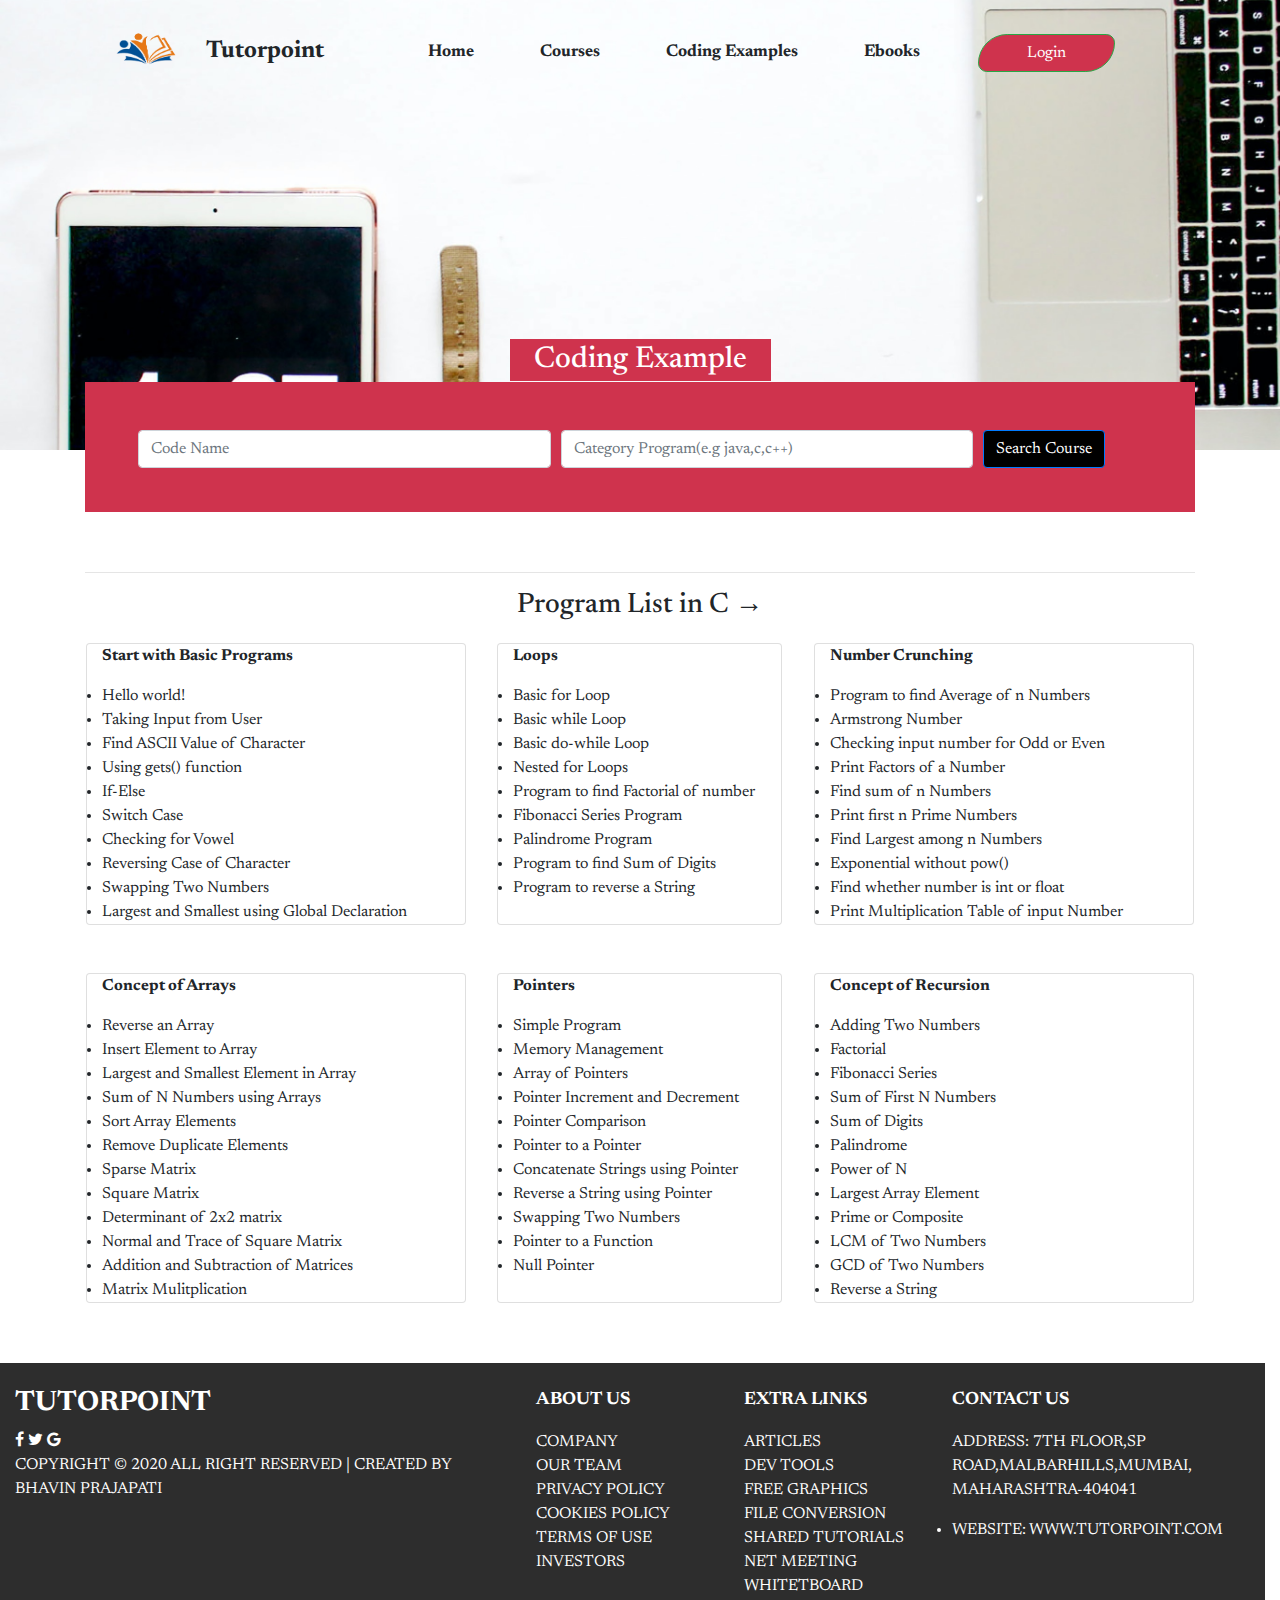
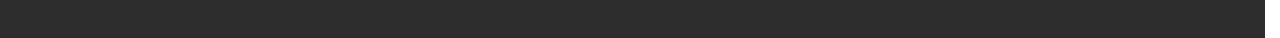
<file: coding_examples.html>
<!DOCTYPE html>
<html lang="en">
<head>
    <meta charset="UTF-8">
    <meta http-equiv="X-UA-Compatible" content="IE=edge">
    <meta name="viewport" content="width=device-width, initial-scale=1.0">
    <link rel="stylesheet" href="https://maxcdn.bootstrapcdn.com/bootstrap/4.0.0/css/bootstrap.min.css" integrity="sha384-Gn5384xqQ1aoWXA+058RXPxPg6fy4IWvTNh0E263XmFcJlSAwiGgFAW/dAiS6JXm" crossorigin="anonymous">
    <link rel="stylesheet" href="https://stackpath.bootstrapcdn.com/font-awesome/4.7.0/css/font-awesome.min.css" integrity="sha384-wvfXpqpZZVQGK6TAh5PVlGOfQNHSoD2xbE+QkPxCAFlNEevoEH3Sl0sibVcOQVnN" crossorigin="anonymous">
    <link rel="preconnect" href="https://fonts.gstatic.com">
    <link href="https://fonts.googleapis.com/css2?family=Newsreader&display=swap" rel="stylesheet">
    <link rel="stylesheet" href="coding_examples.css">
    <title>Tutorpoint</title>
</head>
<body>
  <!-- *************************************navbar********************************************  -->
  <header class="header font-weight-bold">
    <nav class="navbar container navbar-expand-lg">
      <a class="navbar-brand " href="#">
        <img src="image/book_logo.png" class="logo"alt=""><span class="h4 font-weight-bold">Tutorpoint</span>
      </a>
      <button class="navbar-toggler navbar-light bg-light " type="button" data-toggle="collapse" data-target="#navbarSupportedContent" aria-controls="navbarSupportedContent" aria-expanded="false" aria-label="Toggle navigation">
        <span class="navbar-toggler-icon"></span>
      </button>

      <div class="collapse navbar-collapse justify-content-center" id="navbarSupportedContent">
        <ul class="navbar-nav navmenu  ">
          <li class="nav-item">
            <a class="nav-link" href="index.html">Home<span class="sr-only">(current)</span></a>
          </li>
          <li class="nav-item">
            <a class="nav-link" href="course.html">Courses</a>
          </li>
          <li class="nav-item">
            <a class="nav-link " href="coding_examples.html">Coding Examples</a>
          </li>
          <li class="nav-item">
            <a class="nav-link " href="ebooks.html">Ebooks</a>
          </li>
        </ul>
        <form class="form-inline my-2 my-lg-0">
          <button class="btn btn-outline-success my-2 px-5 my-sm-0 loginbtn" >Login</button>
        </form>
      </div>
    </nav>
</header>
<!-- *************************************navbar******************************************** -->

<!-- *************************************course************************************** -->
<div class="container-fluid ">
    <div class="container inner1">
 
      <h2 class="text-capitalize mb-1 text-center  " > <mark style="background-color: #cf334d;" class="formp  px-4">Coding Example</mark></h2>  
      <form class="inner2 pt-5">
        
        <div class="form-row form-group  rowheight align-items-center justify-content-center mx-5">
          <div class="col-lg-5 col-md-6 col-sm-9">
            <input type="text" class="form-control " placeholder="Code Name">
          </div>
          <div class="col-lg-5 col-md-6 col-sm-9">
            <input type="email" class="form-control " placeholder="Category Program(e.g java,c,c++)">
          </div>
          <div class="col-lg-2 col-md-12 justify-content-md-center col-sm-12">
             <button type="submit" class="btn btn-primary btnsearch">Search Course</button>
          </div>
        </div>
      </form>
    </div>
  </div>

<!-- *************************************course**************************************  -->



<!-- *************************************courselist**************************************  -->
<div class="container">
  <hr>
  <h3 class="text-center" style="margin-bottom: 20px;">Program List in C →</h3>
  <div class="row  justify-content-around">
    <div class="card col-lg-4 col-md-7 col-sm-7">
      <p class="font-weight-bold">Start with Basic Programs</p>
      <li>Hello world!</li>
      <li>Taking Input from User</li>
      <li>Find ASCII Value of Character</li>
      <li>Using gets() function</li>
      <li>If-Else</li>
      <li>Switch Case</li>
      <li>Checking for Vowel</li>
      <li>Reversing Case of Character</li>
      <li>Swapping Two Numbers</li>
      <li>Largest and Smallest using Global Declaration</li>
    </div>
    <div class="card col-lg-3 col-md-8 col-sm-7">
      <p class="font-weight-bold">Loops</p>
      <li>Basic for Loop</li>
      <li>Basic while Loop</li>
      <li>Basic do-while Loop</li>
      <li>Nested for Loops</li>
      <li>Program to find Factorial of number</li>
      <li>Fibonacci Series Program</li>
      <li>Palindrome Program</li>
      <li>Program to find Sum of Digits</li>
      <li>Program to reverse a String</li>
    </div>
    <div class="card col-lg-4 col-md-8 col-sm-7">
      <p class="font-weight-bold">Number Crunching</p>
      <li>Program to find Average of n Numbers</li>
      <li>Armstrong Number</li>
      <li>Checking input number for Odd or Even</li>
      <li>Print Factors of a Number</li>
      <li>Find sum of n Numbers</li>
      <li>Print first n Prime Numbers</li>
      <li>Find Largest among n Numbers</li>
      <li>Exponential without pow()</li>
      <li>Find whether number is int or float</li>
      <li>Print Multiplication Table of input Number</li>
    </div>
  </div>

  <div class="row my-5 justify-content-around" >
    <div class="card col-lg-4 col-md-8 col-sm-7">
      <p class="font-weight-bold">Concept of Arrays</p>
      <li>Reverse an Array</li>
      <li>Insert Element to Array</li>
      <li>Largest and Smallest Element in Array</li>
      <li>Sum of N Numbers using Arrays</li>
      <li>Sort Array Elements</li>
      <li>Remove Duplicate Elements</li>
      <li>Sparse Matrix</li>
      <li>Square Matrix</li>
      <li>Determinant of 2x2 matrix</li>
      <li>Normal and Trace of Square Matrix</li>
      <li>Addition and Subtraction of Matrices</li>
      <li>Matrix Mulitplication</li>
    </div>

    <div class="card col-lg-3 col-md-8 col-sm-7 ">
      <p class="font-weight-bold">Pointers</p>
      <li>Simple Program</li>
      <li>Memory Management</li>
      <li>Array of Pointers</li>
      <li>Pointer Increment and Decrement</li>
      <li>Pointer Comparison</li>
      <li>Pointer to a Pointer</li>
      <li>Concatenate Strings using Pointer</li>
      <li>Reverse a String using Pointer</li>
      <li>Swapping Two Numbers</li>
      <li>Pointer to a Function</li>
      <li>Null Pointer</li>
    </div>

    <div class="card col-lg-4  col-md-8 col-sm-7 ">
      <p class="font-weight-bold">Concept of Recursion</p>
      <li>Adding Two Numbers</li>
      <li>Factorial</li>
      <li>Fibonacci Series</li>
      <li>Sum of First N Numbers</li>
      <li>Sum of Digits</li>
      <li>Palindrome</li>
      <li>Power of N</li>
      <li>Largest Array Element</li>
      <li>Prime or Composite</li>
      <li>LCM of Two Numbers</li>
      <li>GCD of Two Numbers</li>
      <li>Reverse a String</li>
    </div>
  </div>

</div>
<!-- *************************************courselist**************************************  -->
 



  <!-- *************************************footer**************************************  -->
  <footer class="page-footer ">
    <div class="row container-fluid justify-content-center foot py-4 text-uppercase" >
      <div class="col-lg-5 col-md-5 col-sm-12">
        <h3 class="font-weight-bold">Tutorpoint</h3>
        <i class="fa fa-facebook" aria-hidden="true"></i> 
        <i class="fa fa-twitter" aria-hidden="true"></i> 
        <i class="fa fa-google" aria-hidden="true"></i>      
        <p>Copyright &copy 2020 All Right Reserved  |  Created By Bhavin Prajapati</p>
      </div>

      <div class="col-lg-2 col-md-2 col-sm-12">
        <P class="foothead">ABOUT US</P>
        <ul class="list-unstyled">
          <li>
            <a href="#!">Company</a>
          </li>
          <li>
            <a href="#!">Our Team</a>
          </li>
          <li>
            <a href="#!">Privacy Policy</a>
          </li>
          <li>
            <a href="#!">Cookies policy</a>
          </li>
          <li>
            <a href="#!">Terms Of Use</a>
          </li>
          <li>
            <a href="#!">Investors</a>
          </li>
        </ul> 
      </div>

      <div class="col-lg-2 col-md-2 col-sm-12">
        <p class="foothead">EXTRA LINKS</p>
        <ul class="list-unstyled">
          <li>
            <a href="#!" class="gg">Articles</a>
          </li>
          <li>
            <a href="#!">Dev Tools</a>
          </li>
          <li>
            <a href="#!">Free Graphics</a>
          </li>
          <li>
            <a href="#!">File Conversion</a>
          </li>
          <li>
            <a href="#!">Shared Tutorials</a>
          </li>
          <li>
            <a href="#!">Net Meeting</a>
          </li>
          <li>
            <a href="#!">Whitetboard</a>
          </li>
        </ul>
      </div>

      <div class="col-lg-3 col-md-3 col-sm-12">
        <p class="foothead">CONTACT US</p>
        <P class="ma">Address: 7th Floor,SP Road,MalbarHills,Mumbai, Maharashtra-404041</P>
        <li>Website: www.tutorpoint.com</li>
      </div>
    </div>
  </footer>


  
  <!-- *************************************footer**************************************  -->

<script src="https://cdnjs.cloudflare.com/ajax/libs/jquery/3.5.1/jquery.min.js" integrity="sha512-bLT0Qm9VnAYZDflyKcBaQ2gg0hSYNQrJ8RilYldYQ1FxQYoCLtUjuuRuZo+fjqhx/qtq/1itJ0C2ejDxltZVFg==" crossorigin="anonymous"></script>
<script src="https://cdn.jsdelivr.net/npm/popper.js@1.16.0/dist/umd/popper.min.js" integrity="sha384-Q6E9RHvbIyZFJoft+2mJbHaEWldlvI9IOYy5n3zV9zzTtmI3UksdQRVvoxMfooAo" crossorigin="anonymous"></script>
<script src="https://stackpath.bootstrapcdn.com/bootstrap/4.4.1/js/bootstrap.min.js" integrity="sha384-wfSDF2E50Y2D1uUdj0O3uMBJnjuUD4Ih7YwaYd1iqfktj0Uod8GCExl3Og8ifwB6" crossorigin="anonymous"></script>

</body>
</html>
</file>
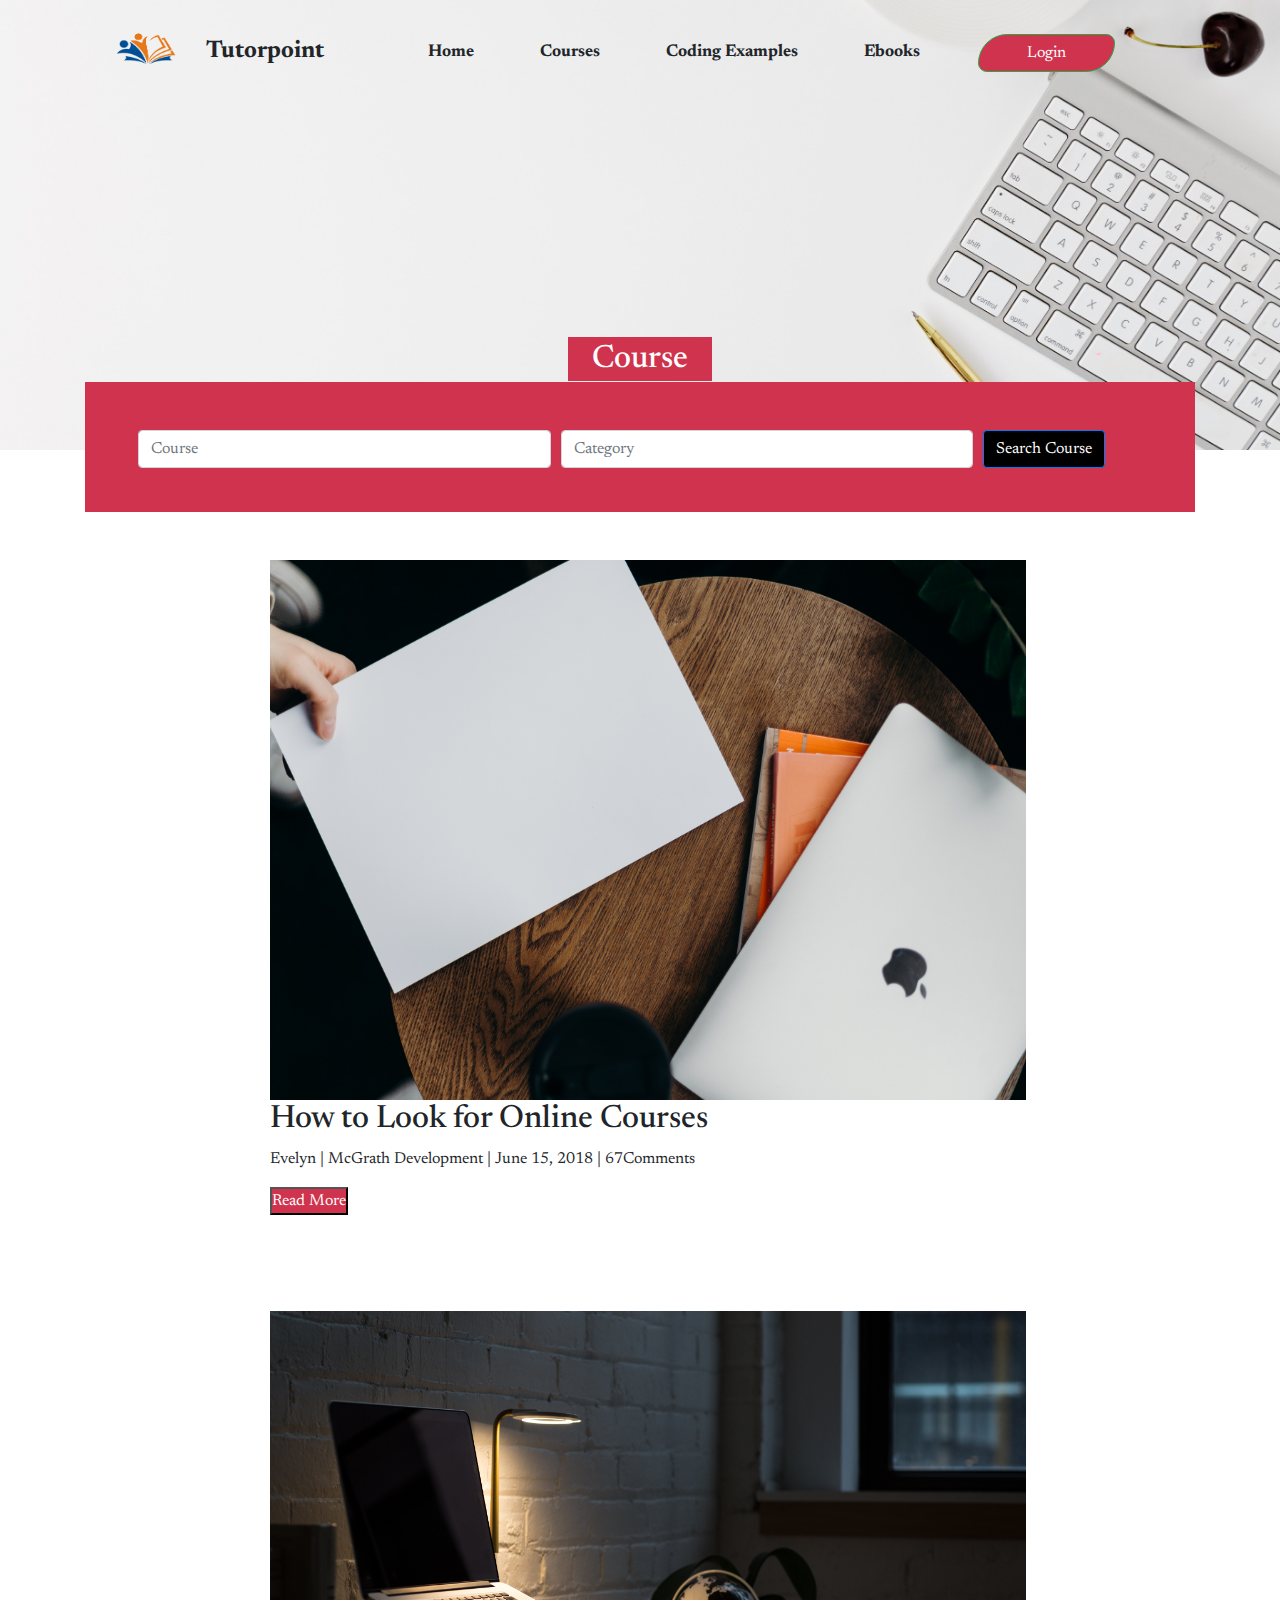
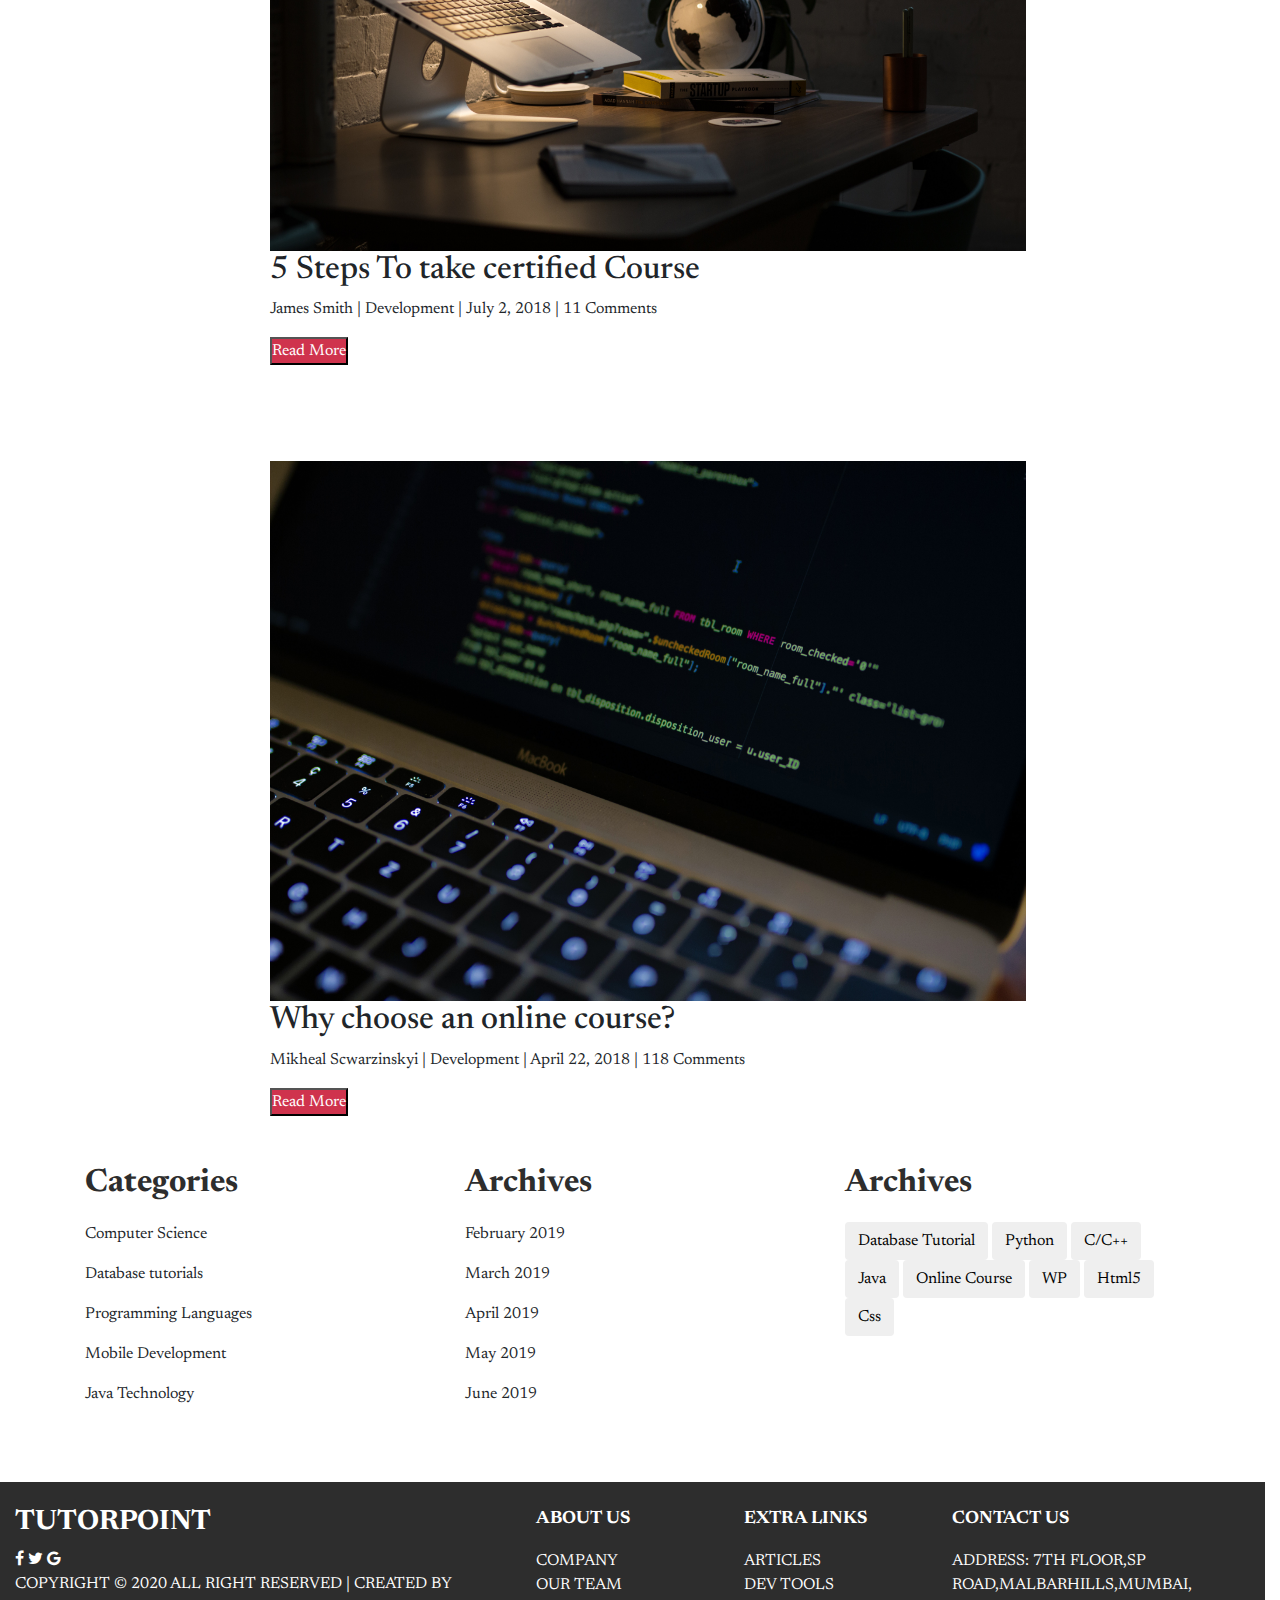
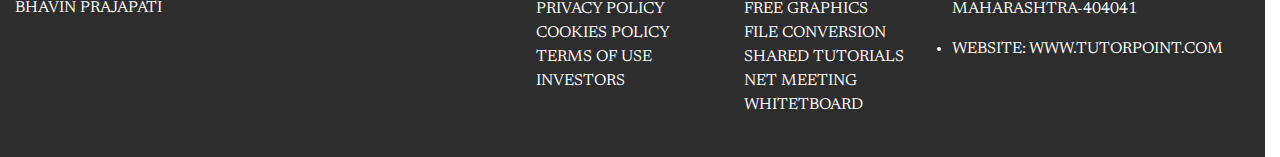
<file: course.html>
<!DOCTYPE html>
<html lang="en">
<head>
    <meta charset="UTF-8">
    <meta http-equiv="X-UA-Compatible" content="IE=edge">
    <meta name="viewport" content="width=device-width, initial-scale=1.0">
    <link rel="stylesheet" href="https://maxcdn.bootstrapcdn.com/bootstrap/4.0.0/css/bootstrap.min.css" integrity="sha384-Gn5384xqQ1aoWXA+058RXPxPg6fy4IWvTNh0E263XmFcJlSAwiGgFAW/dAiS6JXm" crossorigin="anonymous">
    <link rel="stylesheet" href="https://stackpath.bootstrapcdn.com/font-awesome/4.7.0/css/font-awesome.min.css" integrity="sha384-wvfXpqpZZVQGK6TAh5PVlGOfQNHSoD2xbE+QkPxCAFlNEevoEH3Sl0sibVcOQVnN" crossorigin="anonymous">
    <link rel="preconnect" href="https://fonts.gstatic.com">
    <link href="https://fonts.googleapis.com/css2?family=Newsreader&display=swap" rel="stylesheet">
    <link rel="stylesheet" href="course.css">
    <title>Tutorpoint</title>
</head>
<body>
<!-- *************************************navbar********************************************  -->
<header class="header font-weight-bold">
  <nav class="navbar container navbar-expand-lg">
    <a class="navbar-brand " href="#">
      <img src="image/book_logo.png" class="logo"alt=""><span class="h4 font-weight-bold">Tutorpoint</span>
    </a>
    <button class="navbar-toggler navbar-light bg-light " type="button" data-toggle="collapse" data-target="#navbarSupportedContent" aria-controls="navbarSupportedContent" aria-expanded="false" aria-label="Toggle navigation">
      <span class="navbar-toggler-icon"></span>
    </button>

    <div class="collapse navbar-collapse justify-content-center" id="navbarSupportedContent">
      <ul class="navbar-nav navmenu  ">
        <li class="nav-item">
          <a class="nav-link" href="index.html">Home<span class="sr-only">(current)</span></a>
        </li>
        <li class="nav-item">
          <a class="nav-link" href="course.html">Courses</a>
        </li>
        <li class="nav-item">
          <a class="nav-link " href="coding_examples.html">Coding Examples</a>
        </li>
        <li class="nav-item">
          <a class="nav-link " href="ebooks.html">Ebooks</a>
        </li>
      </ul>
      <form class="form-inline my-2 my-lg-0">
        <button class="btn btn-outline-success my-2 px-5 my-sm-0 loginbtn" >Login</button>
      </form>
    </div>
  </nav>
</header>
<!-- *************************************navbar********************************************  -->

<!-- *************************************course**************************************  -->
  
<div class="container-fluid ">
    <div class="container inner1">
 
      <h2 class="text-capitalize text-center  mb-1" > <mark style="background-color: #cf334d;" class="formp px-4 display-5 text-white">Course
      </mark></h2>  
      <form class="inner2 pt-5">
        
        <div class="form-row form-group  rowheight mx-5 align-items-center justify-content-center ">
          <div class="col-lg-5 col-md-6 col-sm-9">
            <input type="text" class="form-control " placeholder="Course">
          </div>
          <div class="col-lg-5 col-md-6 col-sm-9">
            <input type="email" class="form-control " placeholder="Category">
          </div>
          <div class="col-lg-2 col-md-12 justify-content-md-center col-sm-12">
             <button type="submit" class="btn btn-primary btnsearch">Search Course</button>
          </div>
        </div>
      </form>
    </div>
  </div>
  
<!-- *************************************course**************************************  -->



<!-- *************************************article**************************************  -->

<div class="container">
  <div class="row  img-fluid">
    <div class="col-lg-12 offset-2 my-5">
        <img src="image/mac.jpg" class="img1" alt="">
        <h2>How to Look for Online Courses</h2>
        <p>Evelyn | McGrath Development | June 15, 2018 | 67Comments</p>
        <button style="background-color: #cf334d; color:#fff">Read More</button>
    </div>
  </div>
  <div class="row  img-fluid">
    <div class="col-lg-12 offset-2 my-5">
        <img src="image/laptop1.jpg" class="img1" alt="">
        <h2>5 Steps To take certified Course</h2>
        <p>James Smith | Development | July 2, 2018 | 11 Comments</p>
        <button style="background-color: #cf334d; color:#fff">Read More</button>
    </div>
  </div>
  <div class="row  img-fluid">
    <div class="col-lg-12 offset-2 my-5">
        <img src="image/mac1.jpg" class="img1" alt="">
        <h2>Why choose an online course?</h2>
        <p>Mikheal Scwarzinskyi | Development | April 22, 2018 | 118 Comments</p>
        <button style="background-color: #cf334d; color:#fff">Read More</button>
    </div>
  </div>
</div>

<!-- *************************************article**************************************  -->


<!-- *************************************extra**************************************  -->

<div class="container extra">
  <div class="row justify-content-center">
    <div class="col-lg-4 col-md-4 col-sm-12">
      <h2>Categories</h2>
      <p>Computer Science</p>
      <p>Database tutorials</p>
      <p>Programming Languages</p>
      <p>Mobile Development</p>
      <p>Java Technology</p>
    </div>
    <div class="col-lg-4 col-md-4 col-sm-12">
      <h2>Archives</h2>
      <p>February 2019</p>
      <p>March 2019</p>
      <p>April 2019</p>
      <p>May 2019</p>
      <p>June 2019</p>
    </div>
    <div class="col-lg-4 col-md-4 col-sm-12">
      <h2>Archives</h2>
      <button class="btn">Database Tutorial</button>
      <button class="btn">Python</button>
      <button class="btn">C/C++</button>
      <button class="btn">Java</button>
      <button class="btn">Online Course</button>
      <button class="btn">WP</button>
      <button class="btn">Html5</button>
      <button class="btn">Css</button>
    </div>
  </div>
</div>

<!-- *************************************extra**************************************  -->
 


<!-- *************************************footer**************************************  -->
<footer class="page-footer ">
  <div class="row container-fluid justify-content-center foot py-4 text-uppercase" >
    <div class="col-lg-5 col-md-5 col-sm-12">
      <h3 class="font-weight-bold">Tutorpoint</h3>
      <i class="fa fa-facebook" aria-hidden="true"></i> 
      <i class="fa fa-twitter" aria-hidden="true"></i> 
      <i class="fa fa-google" aria-hidden="true"></i>      
      <p>Copyright &copy 2020 All Right Reserved  |  Created By Bhavin Prajapati</p>
    </div>

    <div class="col-lg-2 col-md-2 col-sm-12">
      <P class="foothead">ABOUT US</P>
      <ul class="list-unstyled">
        <li>
          <a href="#!">Company</a>
        </li>
        <li>
          <a href="#!">Our Team</a>
        </li>
        <li>
          <a href="#!">Privacy Policy</a>
        </li>
        <li>
          <a href="#!">Cookies policy</a>
        </li>
        <li>
          <a href="#!">Terms Of Use</a>
        </li>
        <li>
          <a href="#!">Investors</a>
        </li>
      </ul> 
    </div>

    <div class="col-lg-2 col-md-2 col-sm-12">
      <p class="foothead">EXTRA LINKS</p>
      <ul class="list-unstyled">
        <li>
          <a href="#!" class="gg">Articles</a>
        </li>
        <li>
          <a href="#!">Dev Tools</a>
        </li>
        <li>
          <a href="#!">Free Graphics</a>
        </li>
        <li>
          <a href="#!">File Conversion</a>
        </li>
        <li>
          <a href="#!">Shared Tutorials</a>
        </li>
        <li>
          <a href="#!">Net Meeting</a>
        </li>
        <li>
          <a href="#!">Whitetboard</a>
        </li>
      </ul>
    </div>

    <div class="col-lg-3 col-md-3 col-sm-12">
      <p class="foothead">CONTACT US</p>
      <P class="ma">Address: 7th Floor,SP Road,MalbarHills,Mumbai, Maharashtra-404041</P>
      <li>Website: www.tutorpoint.com</li>
    </div>
  </div>
</footer>



<!-- *************************************footer**************************************  -->


<script src="https://cdnjs.cloudflare.com/ajax/libs/jquery/3.5.1/jquery.min.js" integrity="sha512-bLT0Qm9VnAYZDflyKcBaQ2gg0hSYNQrJ8RilYldYQ1FxQYoCLtUjuuRuZo+fjqhx/qtq/1itJ0C2ejDxltZVFg==" crossorigin="anonymous"></script>
<script src="https://cdn.jsdelivr.net/npm/popper.js@1.16.0/dist/umd/popper.min.js" integrity="sha384-Q6E9RHvbIyZFJoft+2mJbHaEWldlvI9IOYy5n3zV9zzTtmI3UksdQRVvoxMfooAo" crossorigin="anonymous"></script>
<script src="https://stackpath.bootstrapcdn.com/bootstrap/4.4.1/js/bootstrap.min.js" integrity="sha384-wfSDF2E50Y2D1uUdj0O3uMBJnjuUD4Ih7YwaYd1iqfktj0Uod8GCExl3Og8ifwB6" crossorigin="anonymous"></script>

</body>
</html>
</file>
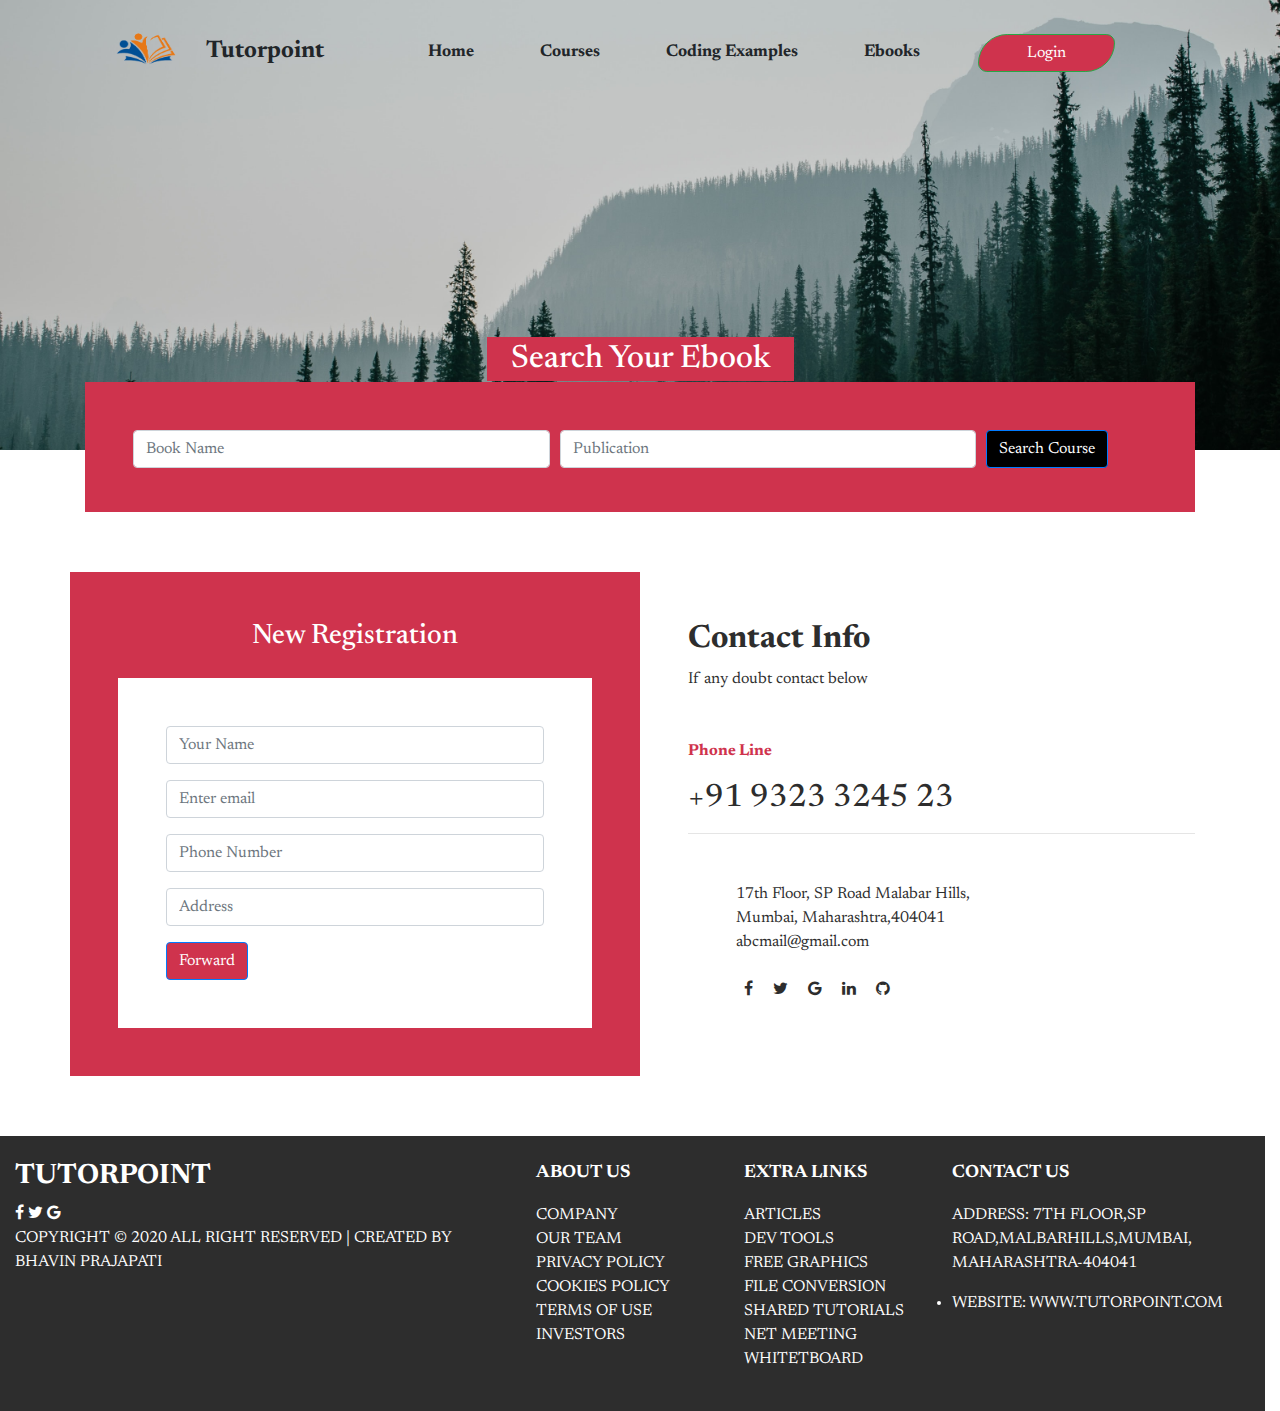
<file: ebooks.html>
<!DOCTYPE html>
<html lang="en">
<head>
    <meta charset="UTF-8">
    <meta http-equiv="X-UA-Compatible" content="IE=edge">
    <meta name="viewport" content="width=device-width, initial-scale=1.0">
    <link rel="stylesheet" href="https://maxcdn.bootstrapcdn.com/bootstrap/4.0.0/css/bootstrap.min.css" integrity="sha384-Gn5384xqQ1aoWXA+058RXPxPg6fy4IWvTNh0E263XmFcJlSAwiGgFAW/dAiS6JXm" crossorigin="anonymous">
    <link rel="stylesheet" href="https://stackpath.bootstrapcdn.com/font-awesome/4.7.0/css/font-awesome.min.css" integrity="sha384-wvfXpqpZZVQGK6TAh5PVlGOfQNHSoD2xbE+QkPxCAFlNEevoEH3Sl0sibVcOQVnN" crossorigin="anonymous">
    <link rel="preconnect" href="https://fonts.gstatic.com">
    <link href="https://fonts.googleapis.com/css2?family=Newsreader&display=swap" rel="stylesheet">
    <link rel="stylesheet" href="ebooks.css">
    <title>Tutorpoint</title>
</head>
<body>
<!-- *************************************navbar********************************************  -->
  <header class="header font-weight-bold">
      <nav class="navbar container navbar-expand-lg">
        <a class="navbar-brand " href="#">
          <img src="image/book_logo.png" class="logo"alt=""><span class="h4 font-weight-bold">Tutorpoint</span>
        </a>
        <button class="navbar-toggler navbar-light bg-light " type="button" data-toggle="collapse" data-target="#navbarSupportedContent" aria-controls="navbarSupportedContent" aria-expanded="false" aria-label="Toggle navigation">
          <span class="navbar-toggler-icon"></span>
        </button>

        <div class="collapse navbar-collapse justify-content-center" id="navbarSupportedContent">
          <ul class="navbar-nav navmenu  ">
            <li class="nav-item">
              <a class="nav-link" href="index.html">Home<span class="sr-only">(current)</span></a>
            </li>
            <li class="nav-item">
              <a class="nav-link" href="course.html">Courses</a>
            </li>
            <li class="nav-item">
              <a class="nav-link " href="coding_examples.html">Coding Examples</a>
            </li>
            <li class="nav-item">
              <a class="nav-link " href="ebooks.html">Ebooks</a>
            </li>
          </ul>
          <form class="form-inline my-2 my-lg-0">
            <button class="btn btn-outline-success my-2 px-5 my-sm-0 loginbtn" >Login</button>
          </form>
        </div>
      </nav>
  </header>
<!-- *************************************navbar********************************************  -->

    
<!-- *************************************course**************************************  -->
  
<div class="container-fluid ">
    <div class="container inner1">
 
      <h2 class="text-capitalize text-center   mb-1" > <mark style="background-color: #cf334d;" class="formp px-4 display-5 text-white">Search your Ebook
        </mark></h2>  
      <form class="inner2 pt-5 ">
        
        <div class="form-row form-group  rowheight align-items-center px-5 justify-content-center ">
          <div class="col-lg-5 col-md-6 col-sm-9">
            <input type="text" class="form-control " placeholder="Book Name">
          </div>
          <div class="col-lg-5 col-md-6 col-sm-9">
            <input type="email" class="form-control " placeholder="Publication">
          </div>
          <div class="col-lg-2 col-md-12 justify-content-md-center col-sm-12">
             <button type="submit" class="btn btn-primary btnsearch">Search Course</button>
          </div>
        </div>
      </form>
    </div>
  </div>
  
<!-- *************************************course**************************************  -->



<!-- *************************************form**************************************  -->

<div class="container">
  <div class="row formsection justify-content-around">
    <div class="leftsection col-lg-6 col-md-8 col-sm-9 outer px-5 py-5">
      <h3 class="formh2 text-center mb-4">New Registration</h3>
      <form class="inner px-5 py-5">
        
        <div class="form-group">
          <input type="text" class="form-control" id="" placeholder="Your Name">
        </div>
        <div class="form-group">
          <input type="email" class="form-control" id="exampleInputEmail1" aria-describedby="emailHelp" placeholder="Enter email">
        </div>
        <div class="form-group">
          <input type="text" class="form-control" id="" placeholder="Phone Number">
        </div>
        <div class="form-group">
          <input type="text" class="form-control" id="" placeholder="Address">
        </div>
        <button type="submit" class="btn btn-primary">Forward</button>
      </form>
    </div>
    
    <div class="col-lg-6 col-md-8 col-sm-9  rightsection pl-5 pt-5"> 
      <div class="sec1">
        <h2 class="font-weight-bold">Contact Info</h2>
        <p>If any doubt contact below</p>  
      </div> 
      <div class="sec2 my-5">
        <p class="font-weight-bold" style="color:#cf334d">Phone Line</p>
        <h2>+91 9323 3245 23</h2>
        <hr style="color:#cf334d" >
      </div> 
      <div class="sec3 ml-5 text-truncate">      
        <li>17th Floor, SP Road Malabar Hills,
         <br>Mumbai, Maharashtra,404041</li>
        <li>abcmail@gmail.com</li>
      </div>
      <div class=" mx-5 my-4">
        <i class="fa fa-facebook mx-2" aria-hidden="true"></i> 
        <i class="fa fa-twitter mx-2" aria-hidden="true"></i> 
        <i class="fa fa-google mx-2" aria-hidden="true"></i>     
        <i class="fa fa-linkedin mx-2" aria-hidden="true"></i>     
        <i class="fa fa-github mx-2" aria-hidden="true"></i>     
      </div> 

    </div>
  </div>
</div>

<!-- *************************************form**************************************  -->
 


  <!-- *************************************footer**************************************  -->
  <footer class="page-footer ">
    <div class="row container-fluid justify-content-center foot py-4 text-uppercase" >
      <div class="col-lg-5 col-md-5 col-sm-12">
        <h3 class="font-weight-bold">Tutorpoint</h3>
        <i class="fa fa-facebook" aria-hidden="true"></i> 
        <i class="fa fa-twitter" aria-hidden="true"></i> 
        <i class="fa fa-google" aria-hidden="true"></i>      
        <p>Copyright &copy 2020 All Right Reserved  |  Created By Bhavin Prajapati</p>
      </div>

      <div class="col-lg-2 col-md-2 col-sm-12">
        <P class="foothead">ABOUT US</P>
        <ul class="list-unstyled">
          <li>
            <a href="#!">Company</a>
          </li>
          <li>
            <a href="#!">Our Team</a>
          </li>
          <li>
            <a href="#!">Privacy Policy</a>
          </li>
          <li>
            <a href="#!">Cookies policy</a>
          </li>
          <li>
            <a href="#!">Terms Of Use</a>
          </li>
          <li>
            <a href="#!">Investors</a>
          </li>
        </ul> 
      </div>

      <div class="col-lg-2 col-md-2 col-sm-12">
        <p class="foothead">EXTRA LINKS</p>
        <ul class="list-unstyled">
          <li>
            <a href="#!" class="gg">Articles</a>
          </li>
          <li>
            <a href="#!">Dev Tools</a>
          </li>
          <li>
            <a href="#!">Free Graphics</a>
          </li>
          <li>
            <a href="#!">File Conversion</a>
          </li>
          <li>
            <a href="#!">Shared Tutorials</a>
          </li>
          <li>
            <a href="#!">Net Meeting</a>
          </li>
          <li>
            <a href="#!">Whitetboard</a>
          </li>
        </ul>
      </div>

      <div class="col-lg-3 col-md-3 col-sm-12">
        <p class="foothead">CONTACT US</p>
        <P class="ma">Address: 7th Floor,SP Road,MalbarHills,Mumbai, Maharashtra-404041</P>
        <li>Website: www.tutorpoint.com</li>
      </div>
    </div>
  </footer>



  
  <!-- *************************************footer**************************************  -->




<script src="https://cdnjs.cloudflare.com/ajax/libs/jquery/3.5.1/jquery.min.js" integrity="sha512-bLT0Qm9VnAYZDflyKcBaQ2gg0hSYNQrJ8RilYldYQ1FxQYoCLtUjuuRuZo+fjqhx/qtq/1itJ0C2ejDxltZVFg==" crossorigin="anonymous"></script>
<script src="https://cdn.jsdelivr.net/npm/popper.js@1.16.0/dist/umd/popper.min.js" integrity="sha384-Q6E9RHvbIyZFJoft+2mJbHaEWldlvI9IOYy5n3zV9zzTtmI3UksdQRVvoxMfooAo" crossorigin="anonymous"></script>
<script src="https://stackpath.bootstrapcdn.com/bootstrap/4.4.1/js/bootstrap.min.js" integrity="sha384-wfSDF2E50Y2D1uUdj0O3uMBJnjuUD4Ih7YwaYd1iqfktj0Uod8GCExl3Og8ifwB6" crossorigin="anonymous"></script>

</body>
</html>
</file>
<file: coding_examples.css>
* {
    margin: 0;
    padding: 0;
    font-family: 'Newsreader', serif;
}

ul {
    text-decoration: none;
}

li {
    text-decoration: none;

}

a,
a:hover {
    text-decoration: none;
    color: inherit;
}


/* *************************************navbar******************************************** */
.header {
    background-image: url("image/lapkboard.jpg");
    background-position: center;
    background-size: cover;
    background-repeat: no-repeat;
    height: 50vh;
}

.logo {
    width: 120px;
    height: 80px;
}

.navtitle:hover {
    color: #2d2d2d;
}

.navmenu {
    font-size: 17px;
}

.navmenu li {
    padding-right: 50px;
}

.nav-link:hover {
    color: #C60021;
}

.loginbtn {
    background-color: #cf334d;
    color: #fff;
    border-radius: 15px;
    border-top-left-radius: 50px;
    border-bottom-right-radius: 50px;
}

.loginbtn:hover {
    background-color: #2E4053;
}

/* *************************************navbar******************************************** */



/* ********************************course****************************************** */
.inner1 {
    margin-top: -110px;
    margin-bottom: 60px;

}

.inner2 {
    background-color: #cf334d;
    min-height: 130px;
}


.formp {
    font-size: 30px;
    color: #fff;
}

.btnsearch {
    color: #fff;
    background-color: rgb(0, 0, 0);
}

/* ********************************course****************************************** */




/* ********************************foot****************************************** */
.foot {
    background-color: #2d2d2d;
    color: #fff;
    margin-top: 60px;
}

.foothead {
    font-size: large;
    font-weight: bold;
}

.foot ul li a:hover {
    color: rgb(255, 53, 2);
}

/* ********************************foot****************************************** */


/* ********************************responsive****************************************** */
@media (max-width:441px) {
    .navtitle {
        font-size: 1.3rem !important;
    }
}

@media (max-width:367px) {
    .navtitle {
        font-size: 1rem !important;
    }

    .logo {
        width: 95px;
        height: 70px;
    }
}

@media (max-width:330px) {
    .formp {
        font-size: 20px !important;
    }
}

/* ********************************responsive****************************************** */
</file>
<file: course.css>
* {
    margin: 0;
    padding: 0;
    font-family: 'Newsreader', serif;
}

ul {
    text-decoration: none;
}

li {
    text-decoration: none;

}

a,
a:hover {
    text-decoration: none;
    color: inherit;
}


/* *************************************navbar******************************************** */



.header {
    background-image: url("image/keyboard.jpg");
    /* width: 100%;
    height: 50vh;
    background-size: 100% 100%; */
    background-position: center;
    background-size: cover;
    background-repeat: no-repeat;
    height: 50vh;

}

.logo {
    width: 120px;
    height: 80px;
}

.navtitle:hover {
    color: #2d2d2d;
}

.navmenu {
    font-size: 17px;
}

.navmenu li {
    padding-right: 50px;
}

.nav-link:hover {
    color: #C60021;
}

.loginbtn {
    background-color: #cf334d;
    color: #fff;
    border-radius: 15px;
    border-top-left-radius: 50px;
    border-bottom-right-radius: 50px;
}

.loginbtn:hover {
    background-color: #2E4053;
}


/* *************************************navbar******************************************** */



/* ********************************course****************************************** */
.inner1 {
    margin-top: -110px;

}

.inner2 {
    background-color: #cf334d;
    min-height: 130px;
}

.btnsearch {
    color: #fff;
    background-color: rgb(0, 0, 0);
}

/* ********************************course****************************************** */


/* ********************************article****************************************** */

.img1 {
    width: 70%;
    height: 60vh;
}

/* ********************************article****************************************** */



/* *******************************extra****************************************** */
.extra h2 {
    color: #2d2d2d;
    font-weight: bold;
    margin-bottom: 20px;
}

.extra p:hover {
    color: #cf334d;
}

.extra .btn:hover {
    background-color: #cf334d;
}

/* ********************************extra****************************************** */



/* ********************************foot****************************************** */
.foot {
    background-color: #2d2d2d;
    color: #fff;
    margin-top: 60px;
}

.foothead {
    font-size: large;
    font-weight: bold;
}

.foot ul li a:hover {
    color: rgb(255, 53, 2);
}

/* ********************************foot****************************************** */






/* ********************************responsive****************************************** */

@media (max-width:441px) {
    .navtitle {
        font-size: 1.3rem !important;
    }
}

@media (max-width:367px) {
    .navtitle {
        font-size: 1rem !important;
    }

    .logo {
        width: 95px;
        height: 70px;
    }
}

@media (max-width:330px) {
    .inner1 h2 {
        font-size: 20px !important;
    }
}

/* ********************************responsive****************************************** */
</file>
<file: ebooks.css>
* {
    margin: 0;
    padding: 0;
    font-family: 'Newsreader', serif;
}

ul {
    text-decoration: none;
}

li {
    text-decoration: none;
}

a,
a:hover {
    text-decoration: none;
    color: inherit;
}

/* *************************************navbar******************************************** */
.header {
    background-image: url("image/Road.jpg");
    background-position: center;
    background-size: cover;
    background-repeat: no-repeat;
    height: 50vh;
}

.logo {
    width: 120px;
    height: 80px;
}

.navtitle:hover {
    color: #2d2d2d;
}

.navmenu {
    font-size: 17px;
}

.navmenu li {
    padding-right: 50px;
}

.nav-link:hover {
    color: #C60021;
}

.loginbtn {
    background-color: #cf334d;
    color: #fff;
    border-radius: 15px;
    border-top-left-radius: 50px;
    border-bottom-right-radius: 50px;
}

.loginbtn:hover {
    background-color: #2E4053;
}

/* *************************************navbar******************************************** */


/* ********************************course****************************************** */
.inner1 {
    margin-top: -110px;
}

.inner2 {
    background-color: #cf334d;
    min-height: 130px;
}

.btnsearch {
    color: #fff;
    background-color: rgb(0, 0, 0);
}

/* ********************************course****************************************** */


/* ********************************form****************************************** */
.inner {
    background-color: #fff;
}

.outer {
    background-color: #cf334d;
}

.formh2 {
    color: #fff;
}

.inner .btn {
    background-color: #cf334d;
}

.formsection {
    margin-top: 60px;
}

/* ********************************form****************************************** */


/* ********************************rightsection****************************************** */
.rightsection {
    color: #2d2d2d;
}

.sec3 li::before {
    list-style-type: circle;
    color: #cf334d;
}

/* ********************************rightsection****************************************** */


/* ********************************foot****************************************** */
.foot {
    background-color: #2d2d2d;
    color: #fff;
    margin-top: 60px;
}

.foothead {
    font-size: large;
    font-weight: bold;
}

.foot ul li a:hover {
    color: rgb(255, 53, 2);
}

/* ********************************foot****************************************** */


/* ********************************responsive****************************************** */
@media (max-width:441px) {
    .navtitle {
        font-size: 1.3rem !important;
    }
}

@media (max-width:367px) {
    .navtitle {
        font-size: 1rem !important;
    }

    .logo {
        width: 95px;
        height: 70px;
    }
}

@media (max-width:330px) {
    .inner1 h2 {
        font-size: 20px !important;
    }
}

/* ********************************responsive****************************************** */
</file>
